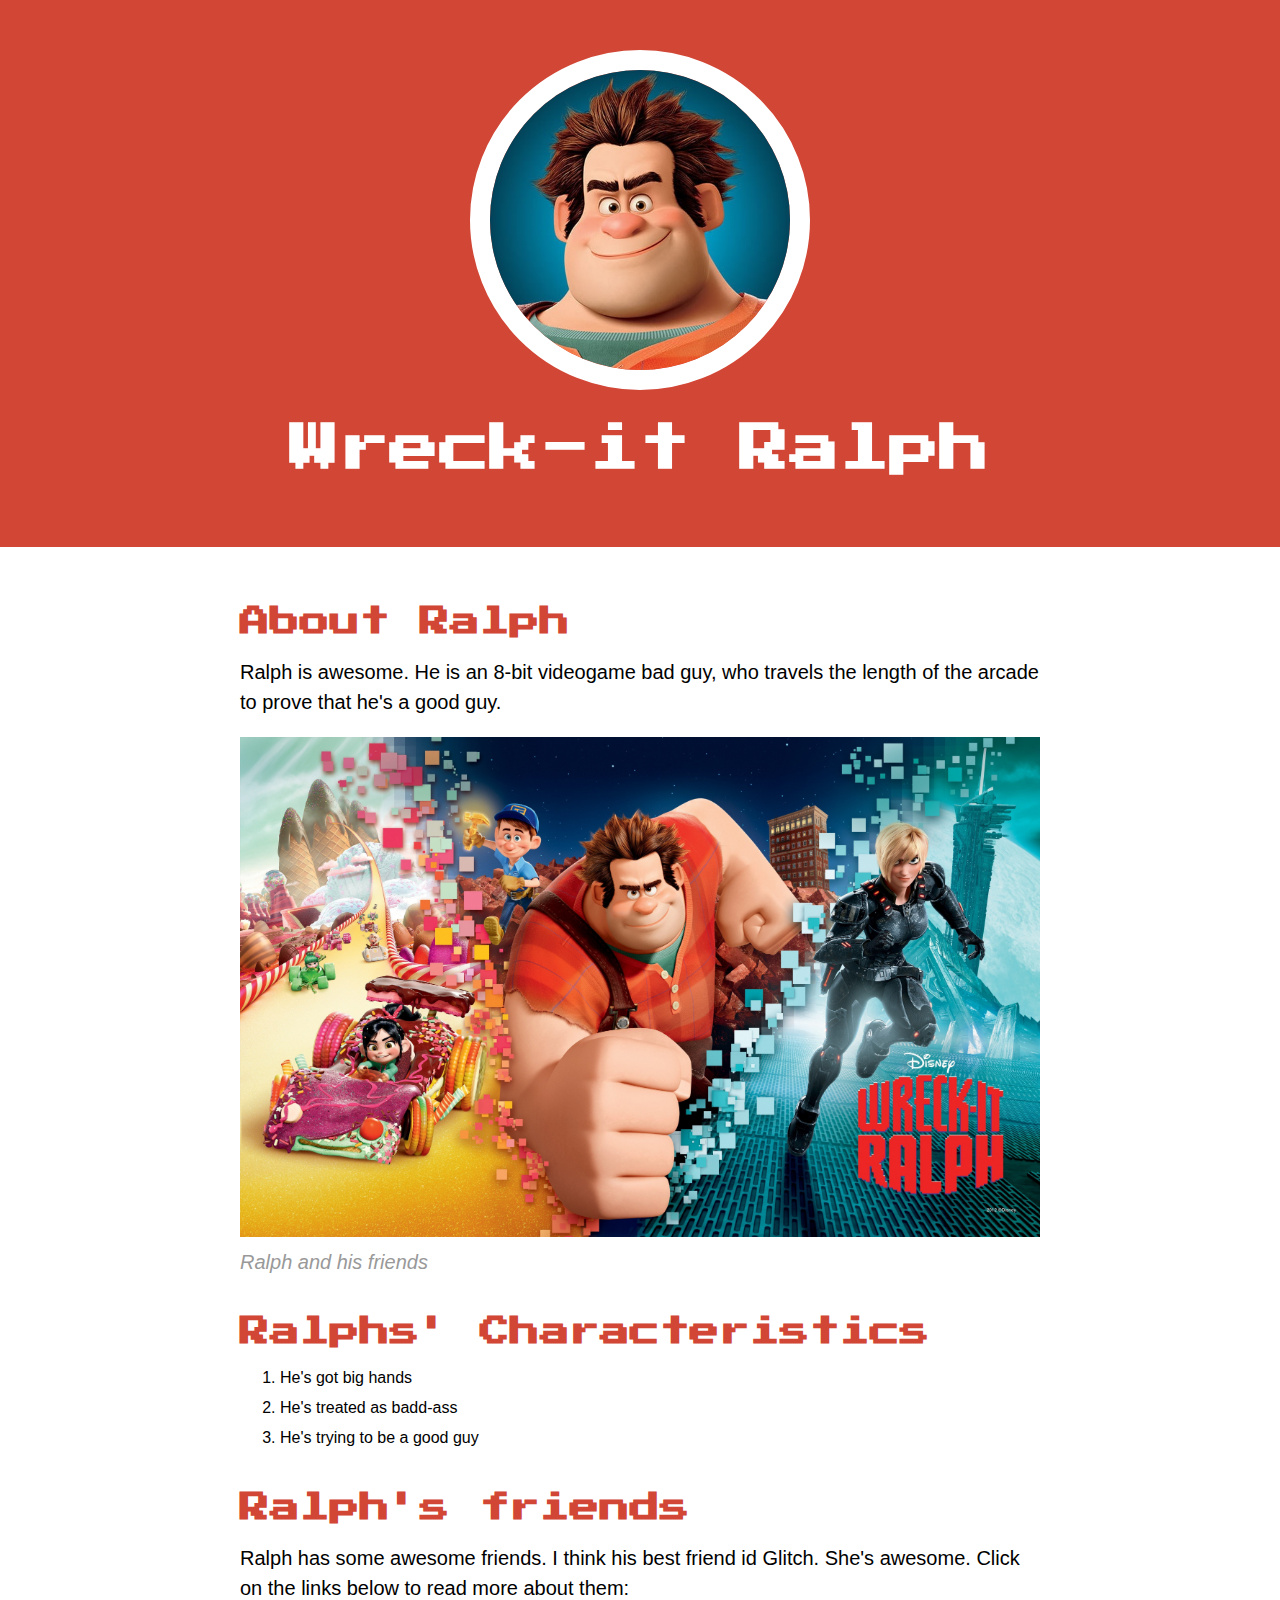
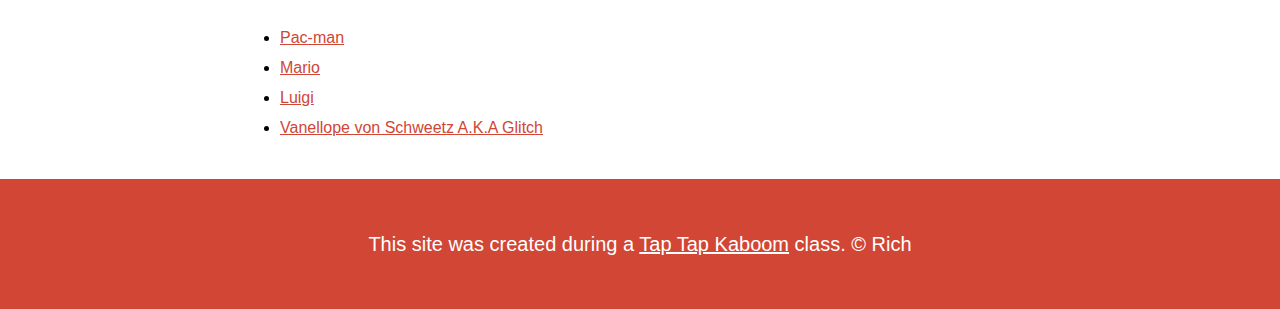
<file: index.html>
<!DOCTYPE html>
<html>
<head>
	<meta charset="utf-8">

	<meta name="viewport" content="width=device-width, initial-scale=1">
	<title>Wreck-it Ralph</title>
	<link rel="icon" href="img/ralph-avatar.jpeg">
	<link href="https://fonts.googleapis.com/css2?family=Press+Start+2P&display=swap" rel="stylesheet">
	<link rel="stylesheet" type="text/css" href="css/hero.css">
</head>
<body>
	<!--header element-->
	<header>
		<img src="img/ralph-avatar.jpeg">
		<h1>Wreck-it Ralph</h1>
	</header>
	<!--main element -->
	<main>
		<h2>About Ralph</h2>
		<p>Ralph is awesome. He is an 8-bit videogame bad guy, who travels the length of the arcade to prove that he's a good guy.</p>
		<img src="img/ralph-big.jpeg">
		<p class='caption'>Ralph and his friends</p>
		<!--Characteristic-->
		<h2>Ralphs' Characteristics</h2>
		<ol>
			<li>He's got big hands</li>
			<li>He's treated as badd-ass</li>
			<li>He's trying to be a good guy</li>
		</ol>
		<!--Ralph's friends-->
		<h2>Ralph's friends</h2>
		<p>Ralph has some awesome friends. I think his best friend id Glitch. She's awesome. Click on the links below to read more about them:</p>
		<ul>
			<li><a href="https://en.wikipedia.org/wiki/Pac-Man" target=" blank">Pac-man</a></li>
			<li><a href="https://en.wikipedia.org/wiki/Mario" target="blank">Mario</a></li>
			<li><a href="https://en.wikipedia.org/wiki/Luigi" target="blank">Luigi</a></li>
			<li><a href="https://disney.fandom.com/wiki/Vanellope_von_Schweetz" target="blank">Vanellope von Schweetz A.K.A Glitch</a></li>
		</ul>

	</main>

<!--footer elements-->
<footer>
	<p>This site was created during a <a href="https://taptapkaboom.com">Tap Tap Kaboom</a> class. &copy; Rich</p>

</footer>
</body>
</html>
</file>
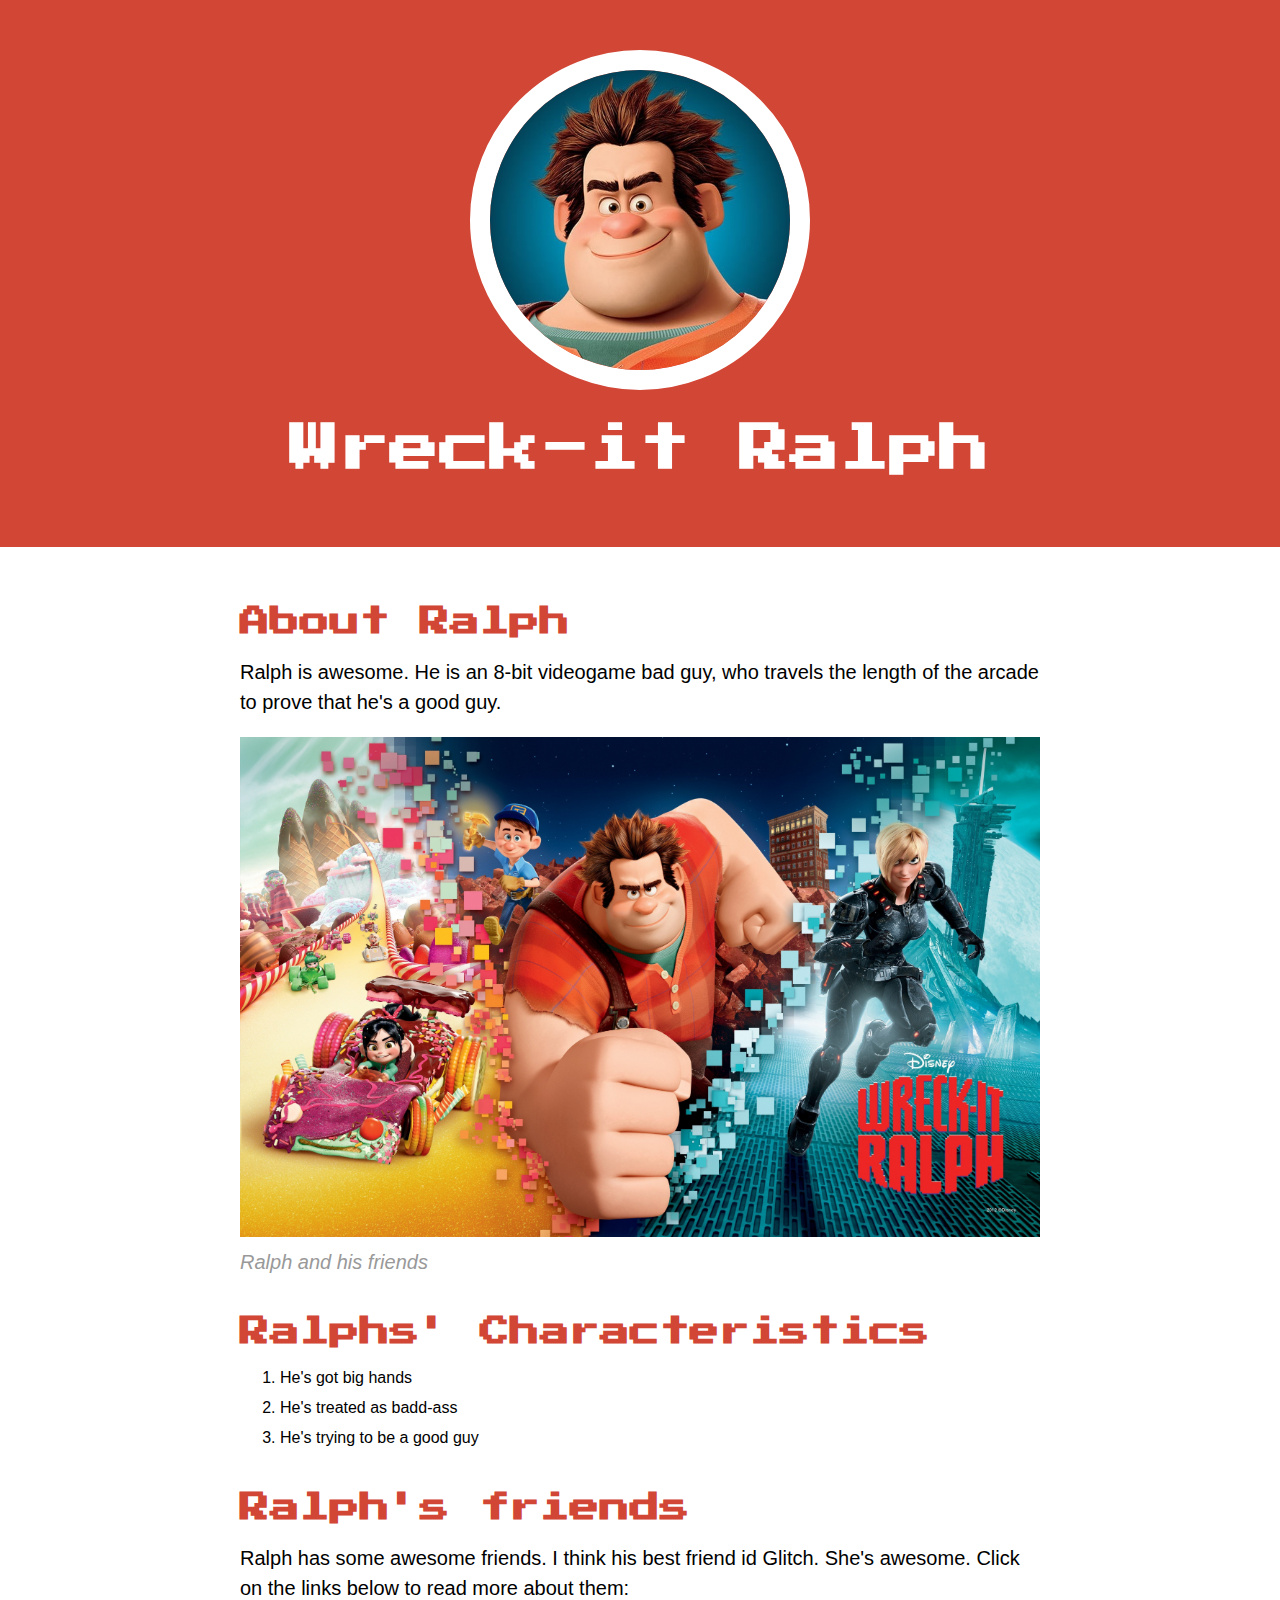
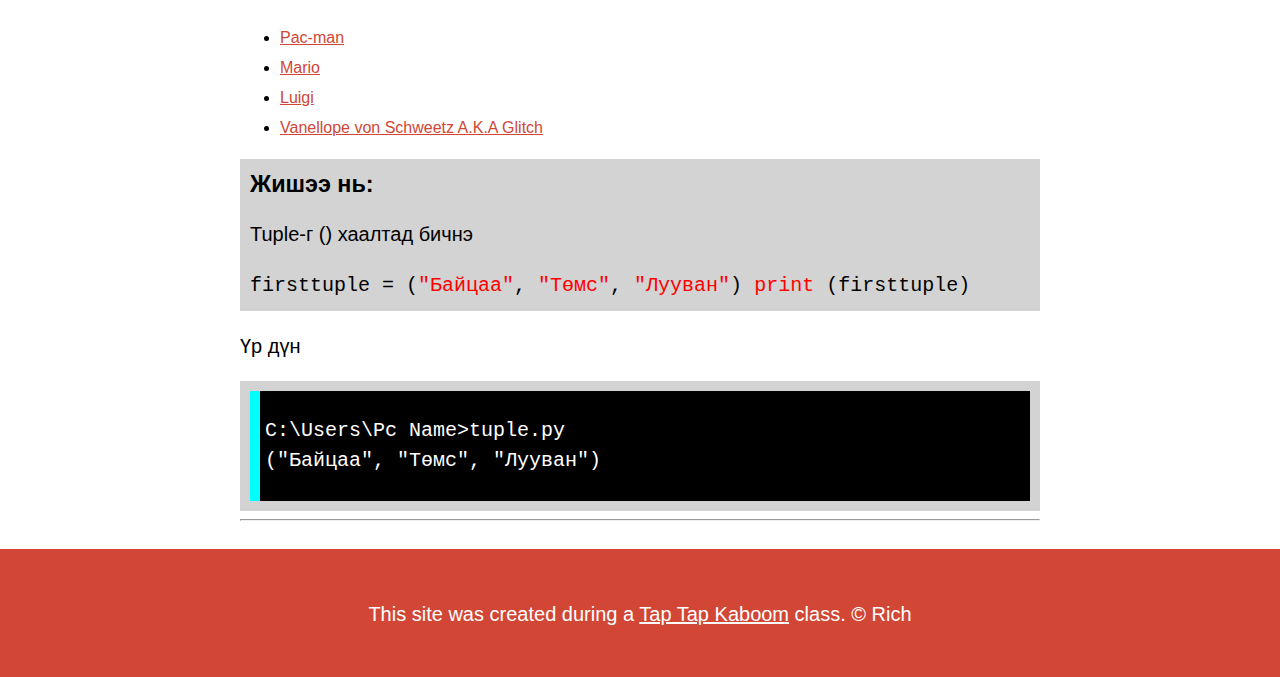
<file: oldindex.html>
<!DOCTYPE html>
<html>
<head>
	<meta charset="utf-8">

	<meta name="viewport" content="width=device-width, initial-scale=1">
	<title>Wreck-it Ralph</title>
	<link rel="icon" href="img/ralph-avatar.jpeg">
	<link href="https://fonts.googleapis.com/css2?family=Press+Start+2P&display=swap" rel="stylesheet">
	<link rel="stylesheet" type="text/css" href="css/hero.css">
</head>
<body>
	
	<header>
		<img src="img/ralph-avatar.jpeg">
		<h1>Wreck-it Ralph</h1>
	</header>
	<!--main element -->
	<main>
		<h2>About Ralph</h2>
		<p>Ralph is awesome. He is an 8-bit videogame bad guy, who travels the length of the arcade to prove that he's a good guy.</p>
		<img src="img/ralph-big.jpeg">
		<p class='caption'>Ralph and his friends</p>
		<!--Characteristic-->
		<h2>Ralphs' Characteristics</h2>
		<ol>
			<li>He's got big hands</li>
			<li>He's treated as badd-ass</li>
			<li>He's trying to be a good guy</li>
		</ol>
		<!--Ralph's friends-->
		<h2>Ralph's friends</h2>
		<p>Ralph has some awesome friends. I think his best friend id Glitch. She's awesome. Click on the links below to read more about them:</p>
		<ul>
			<li><a href="https://en.wikipedia.org/wiki/Pac-Man" target=" blank">Pac-man</a></li>
			<li><a href="https://en.wikipedia.org/wiki/Mario" target="blank">Mario</a></li>
			<li><a href="https://en.wikipedia.org/wiki/Luigi" target="blank">Luigi</a></li>
			<li><a href="https://disney.fandom.com/wiki/Vanellope_von_Schweetz" target="blank">Vanellope von Schweetz A.K.A Glitch</a></li>
		</ul>
		<div class="card">
			<h3 >Жишээ нь:</h3>
			<p>Tuple-г () хаалтад бичнэ</p>
				<code>firsttuple = (<span>"Байцаа"</span>, <span>"Төмс"</span>, <span>"Лууван"</span>)
				<span>print</span> (firsttuple)</code>
		</div>
		<p>Үр дүн</p>
		<div class="card">
			<div class="screen-black">
			<p>C:\Users\Pc Name&gt;tuple.py<br>("Байцаа", "Төмс", "Лууван")</p>
			</div>
		</div>
		<hr>

	</main>

<!--footer elements-->
<footer>
	<p>This site was created during a <a href="https://taptapkaboom.com">Tap Tap Kaboom</a> class. &copy; Rich</p>

</footer>
</body>
</html>
</file>
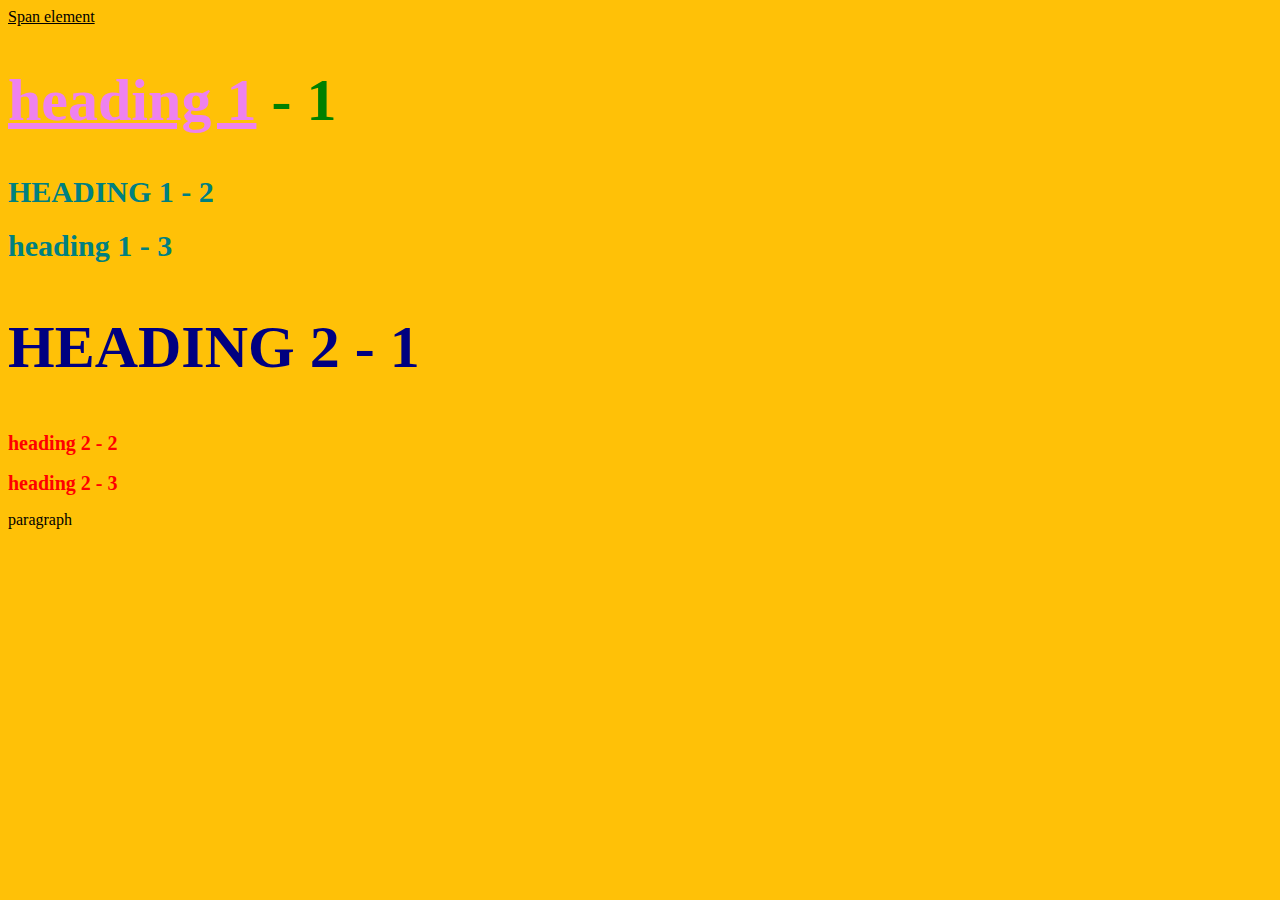
<file: style-test.html>
<!DOCTYPE html>
<html>
<head>
	<meta charset="utf-8">
	<meta name="viewport" content="width=device-width, initial-scale=1">
	<title>Style test</title>
	<link rel ='stylesheet' type="text/css" href="css/test.css">

</head>
<body>
	<span>Span element</span>
	<h1 class="big"><span>heading 1</span> - 1</h1>
	<h1 class="uppercase">heading 1 - 2</h1>
	<h1>heading 1 - 3</h1>
	<h2 class="big uppercase">heading 2 - 1</h2>
	<h2>heading 2 - 2</h2>
	<h2>heading 2 - 3</h2>
	<p>paragraph</p>
</body>
</html>
</file>
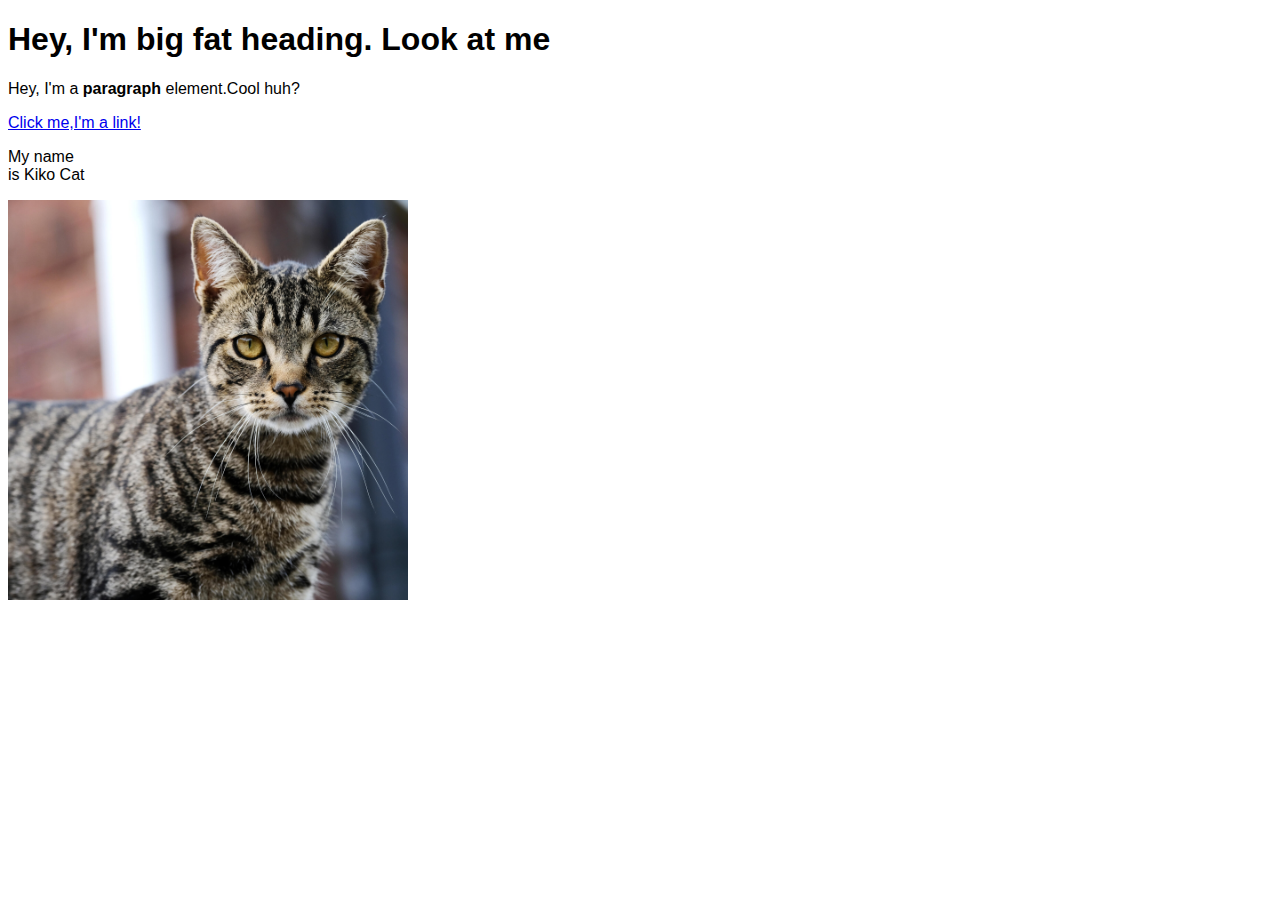
<file: test.html>
<!DOCTYPE html>
<html>
<head>
	<meta charset="utf-8">
	<meta name="viewport" content="width=device-width, initial-scale=1">
	<title>Test page</title>
	<style type="text/css">
		body { font-family: sans-serif; }
	</style>
</head>
<body>

</body>
</html>
<h1>Hey, I'm big fat heading. Look at me</h1>
<p>Hey, I'm a <b>paragraph</b> element.Cool huh?</p>
<a href="https://google.com" target="blank" title="Let's go to Google">Click me,I'm a link!</a>
<p>My name<br>
is Kiko Cat</p>

<img src="img/cat.jpg" style="width:400px">
</body>
</html>
</file>
<file: css/hero.css>
body{
	margin: 0;
	font-family:  'Helvetica', 'Arial', Sans-Serif;
	line-height: 30px;
}

header{
	background-color: #d14635;
	text-align: center;
	padding-top: 50px;
	padding-bottom: 50px;
}

h1, h2{
	font-family: 'Press Start 2P', cursive;
}
header h1 {
	color: white;
	font-size: 50px;
}

h2{
	color: #d14635;
	font-size: 30px;
	margin:  40px 0 10px;
}
header img{
	border-radius: 170px;
	width:300px;
	border: 20px solid white;
}


/*here is css comment*/

main{
	max-width:  800px;
	margin: 0 auto;
	padding: 20px;
}

main img{
	max-width: 100%;
}

p{
	font-size: 20px;
	/*color: #483a94;*/
}

a{
	color:#d14635;
}

a:hover{
	color: white;
	background-color:#483a94;
}

footer{
	background-color: #d14635;
	text-align: center;
	color: white;	
	padding: 50px;
}

footer p{
	margin: 0;
}
footer a{
	color: white;
}

footer a:hover{
	opacity: 0.5;
	background-color: transparent;
}

p.caption {
	color: #999999;
	font-style: italic;
	margin-top: 0;
}
.card{
	background-color: lightgrey;
	padding: 10px;
	font-size: 20px;
	text-align: left;

}

.screen-black{
	background-color: black;
	font-family: courier;
	font-size: 12px;
	color: white;
	border-left: 10px solid cyan;
	padding: 5px;
}

span{
	color: red;	
}
h3{
	margin: 0;
}
</file>
<file: css/test.css>
body{
	background-color: #ffc107;
}
h1{
	font-size: 30px;
	color: teal;
}
h2{
	font-size: 20px;
	color: red;
}
.big{
	font-size:  60px;
	color:  green;
}
.uppercase{
	text-transform: uppercase;
}
.big.uppercase{
	color:  navy;
}
span{
	text-decoration: underline;
}
h1 span{
	color: violet;
}
</file>
